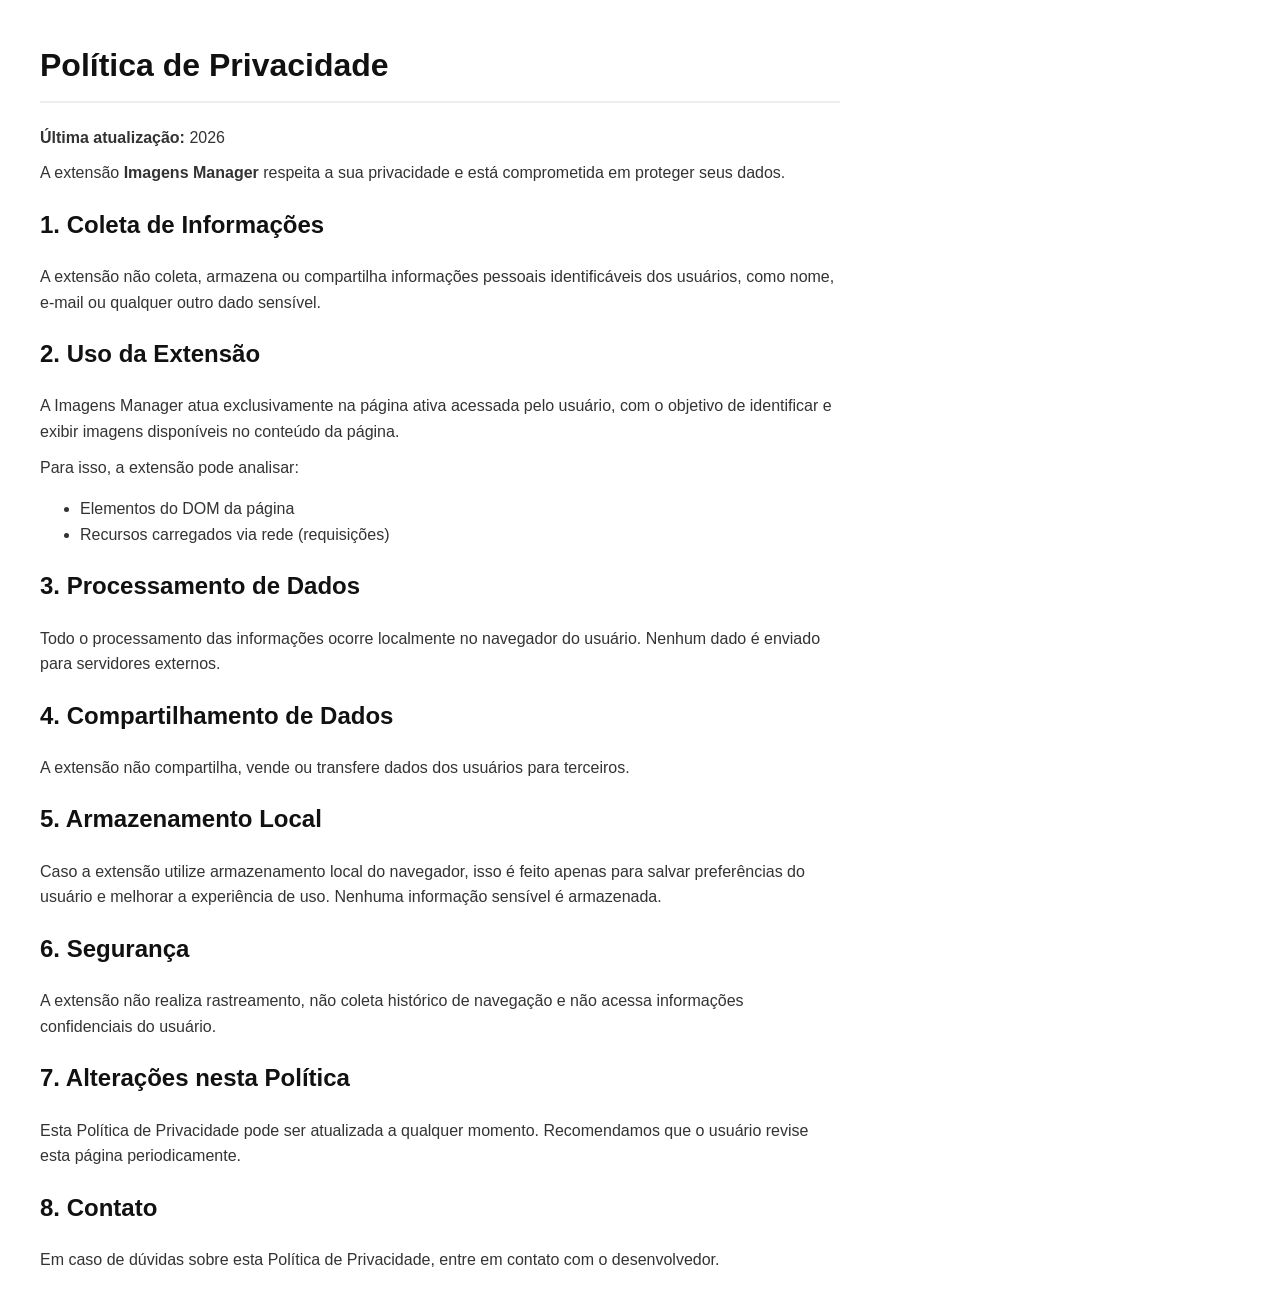
<file: privacy/imagens-manager-by-Eluander.html>
<!DOCTYPE html>
<html lang="pt-BR">
<head>
    <meta charset="UTF-8">
    <meta name="viewport" content="width=device-width, initial-scale=1.0">
    <title>Política de Privacidade - Imagens Manager</title>
    <style>
        body {
            font-family: Arial, sans-serif;
            line-height: 1.6;
            margin: 40px;
            max-width: 800px;
            color: #333;
        }
        h1, h2 {
            color: #111;
        }
        h1 {
            border-bottom: 2px solid #eee;
            padding-bottom: 10px;
        }
        p {
            margin: 10px 0;
        }
        .container {
            margin: auto;
        }
    </style>
</head>
<body>
    <div class="container">
        <h1>Política de Privacidade</h1>
        <p><strong>Última atualização:</strong> 2026</p>

        <p>
            A extensão <strong>Imagens Manager</strong> respeita a sua privacidade e está comprometida em proteger seus dados.
        </p>

        <h2>1. Coleta de Informações</h2>
        <p>
            A extensão não coleta, armazena ou compartilha informações pessoais identificáveis dos usuários, como nome, e-mail ou qualquer outro dado sensível.
        </p>

        <h2>2. Uso da Extensão</h2>
        <p>
            A Imagens Manager atua exclusivamente na página ativa acessada pelo usuário, com o objetivo de identificar e exibir imagens disponíveis no conteúdo da página.
        </p>
        <p>
            Para isso, a extensão pode analisar:
        </p>
        <ul>
            <li>Elementos do DOM da página</li>
            <li>Recursos carregados via rede (requisições)</li>
        </ul>

        <h2>3. Processamento de Dados</h2>
        <p>
            Todo o processamento das informações ocorre localmente no navegador do usuário. Nenhum dado é enviado para servidores externos.
        </p>

        <h2>4. Compartilhamento de Dados</h2>
        <p>
            A extensão não compartilha, vende ou transfere dados dos usuários para terceiros.
        </p>

        <h2>5. Armazenamento Local</h2>
        <p>
            Caso a extensão utilize armazenamento local do navegador, isso é feito apenas para salvar preferências do usuário e melhorar a experiência de uso. Nenhuma informação sensível é armazenada.
        </p>

        <h2>6. Segurança</h2>
        <p>
            A extensão não realiza rastreamento, não coleta histórico de navegação e não acessa informações confidenciais do usuário.
        </p>

        <h2>7. Alterações nesta Política</h2>
        <p>
            Esta Política de Privacidade pode ser atualizada a qualquer momento. Recomendamos que o usuário revise esta página periodicamente.
        </p>

        <h2>8. Contato</h2>
        <p>
            Em caso de dúvidas sobre esta Política de Privacidade, entre em contato com o desenvolvedor.
        </p>
    </div>
</body>
</html>
</file>
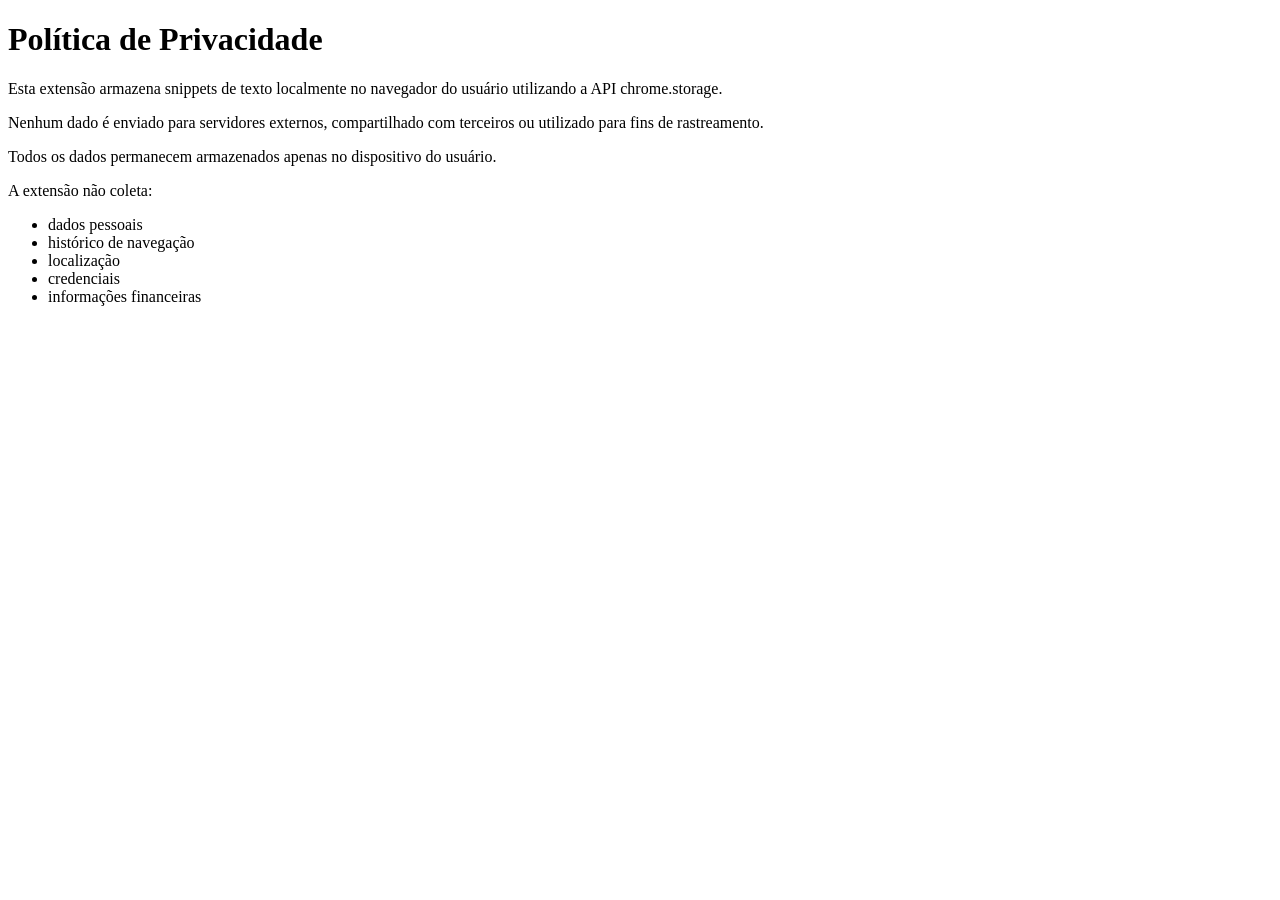
<file: privacy/snippets-by-Eluander.html>
<!DOCTYPE html>
<html lang="pt-BR">
<head>
  <meta charset="UTF-8">
  <title>Política de Privacidade</title>
</head>
<body>
  <h1>Política de Privacidade</h1>

  <p>
    Esta extensão armazena snippets de texto localmente no navegador do usuário utilizando a API chrome.storage.
  </p>

  <p>
    Nenhum dado é enviado para servidores externos, compartilhado com terceiros ou utilizado para fins de rastreamento.
  </p>

  <p>
    Todos os dados permanecem armazenados apenas no dispositivo do usuário.
  </p>

  <p>A extensão não coleta:</p>

  <ul>
    <li>dados pessoais</li>
    <li>histórico de navegação</li>
    <li>localização</li>
    <li>credenciais</li>
    <li>informações financeiras</li>
  </ul>
</body>
</html>
</file>
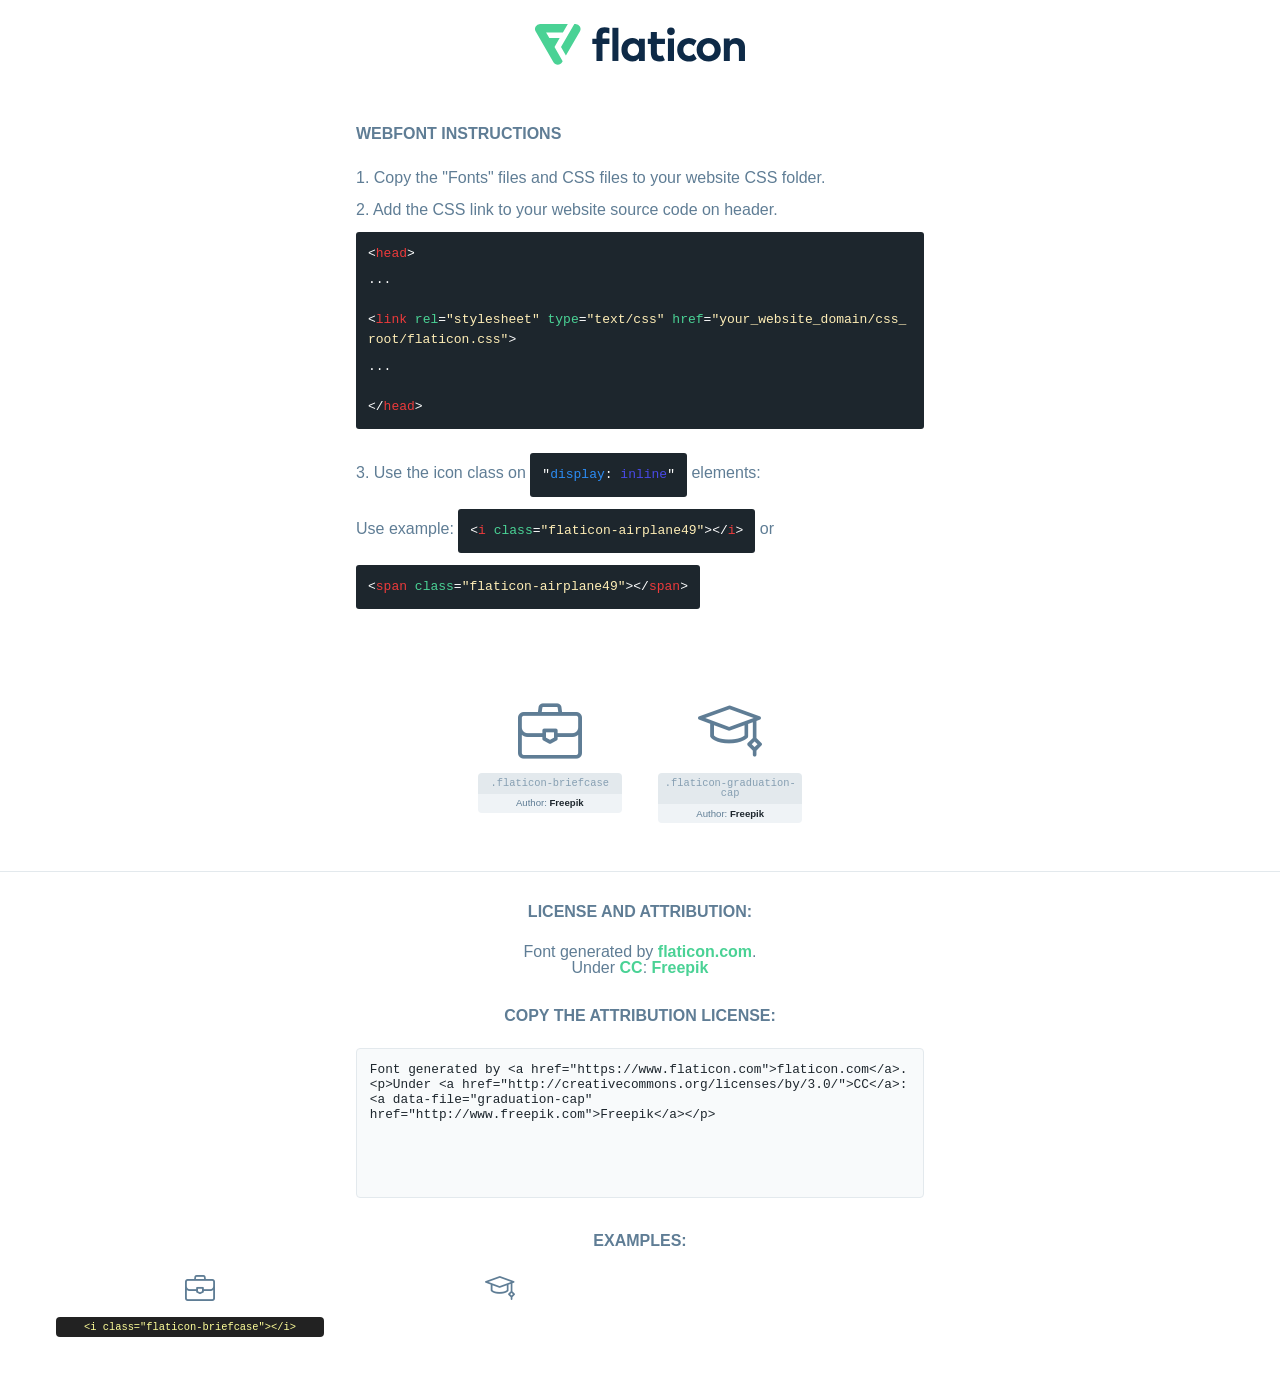
<file: fonts/flaticon-font/flaticon.html>
<!DOCTYPE html>
<html lang="en">
<head>
    <title>Flaticon Webfont</title>
    <link rel="stylesheet" type="text/css" href="flaticon.css"/>
    <meta charset="UTF-8">
    <style>
        html, body, div, span, applet, object, iframe,
        h1, h2, h3, h4, h5, h6, p, blockquote, pre,
        a, abbr, acronym, address, big, cite, code,
        del, dfn, em, img, ins, kbd, q, s, samp,
        small, strike, strong, sub, sup, tt, var,
        b, u, i, center,
        dl, dt, dd, ol, ul, li,
        fieldset, form, label, legend,
        table, caption, tbody, tfoot, thead, tr, th, td,
        article, aside, canvas, details, embed,
        figure, figcaption, footer, header, hgroup,
        menu, nav, output, ruby, section, summary,
        time, mark, audio, video {
            margin: 0;
            padding: 0;
            border: 0;
            font-size: 100%;
            font: inherit;
            vertical-align: baseline;
        }

        /* HTML5 display-role reset for older browsers */
        article, aside, details, figcaption, figure,
        footer, header, hgroup, menu, nav, section {
            display: block;
        }

        body {
            line-height: 1;
        }

        ol, ul {
            list-style: none;
        }

        blockquote, q {
            quotes: none;
        }

        blockquote:before, blockquote:after,
        q:before, q:after {
            content: '';
            content: none;
        }

        table {
            border-collapse: collapse;
            border-spacing: 0;
        }

        body {
            font-family: Helvetica, Arial, sans-serif;
            font-size: 16px;
            color: #5f7d95;
        }

        a {
            color: #4AD295;
            font-weight: bold;
            text-decoration: none;
        }

        * {
            -moz-box-sizing: border-box;
            -webkit-box-sizing: border-box;
            box-sizing: border-box;
            margin: 0;
            padding: 0;
        }

        [class^="flaticon-"]:before, [class*=" flaticon-"]:before, [class^="flaticon-"]:after, [class*=" flaticon-"]:after {
            font-family: Flaticon;
            font-size: 30px;
            font-style: normal;
            margin-left: 20px;
            color: #333;
        }

        .wrapper {
            max-width: 600px;
            margin: auto;
            padding: 0 1em;
        }

        .title {
            margin-bottom: 24px;
            text-transform: uppercase;
            font-weight: bold;
        }

        header {
            text-align: center;
            padding: 24px;
        }

        header .logo {
            width: 210px;
            height: auto;
            border: none;
            display: inline-block;
        }

        header strong {
            font-size: 28px;
            font-weight: 500;
            vertical-align: middle;
        }

        .demo {
            margin: 2em auto;
            line-height: 1.25em;
        }

        .demo ul li {
            margin-bottom: 12px;
        }

        .demo ul li code {
            background-color: #1D262D;
            border-radius: 3px;
            padding: 12px;
            display: inline-block;
            color: #fff;
            font-family: Consolas, Monaco, Lucida Console, Liberation Mono, DejaVu Sans Mono, Bitstream Vera Sans Mono, Courier New, monospace;
            font-weight: lighter;
            margin-top: 12px;
            font-size: 13px;
            word-break: break-all;
        }

        .demo ul li code .red {
            color: #EC3A3B;
        }

        .demo ul li code .green {
            color: #4AD295;
        }

        .demo ul li code .yellow {
            color: #FFEEB6;
        }

        .demo ul li code .blue {
            color: #2C8CF4;
        }

        .demo ul li code .purple {
            color: #4949E7;
        }

        .demo ul li code .dots {
            margin-top: 0.5em;
            display: block;
        }

        #glyphs {
            border-bottom: 1px solid #E3E9ED;
            padding: 2em 0;
            text-align: center;
        }

        .glyph {
            display: inline-block;
            width: 9em;
            margin: 1em;
            text-align: center;
            vertical-align: top;
            background: #FFF;
        }

        .glyph .flaticon {
            padding: 10px;
            display: block;
            font-family: "Flaticon";
            font-size: 64px;
            line-height: 1;
        }

        .glyph .flaticon:before {
            font-size: 64px;
            color: #5f7d95;
            margin-left: 0;
        }

        .class-name {
            font-size: 0.65em;
            background-color: #E3E9ED;
            color: #869FB2;
            border-radius: 4px 4px 0 0;
            padding: 0.5em;
            font-family: Consolas, Monaco, Lucida Console, Liberation Mono, DejaVu Sans Mono, Bitstream Vera Sans Mono, Courier New, monospace;
        }

        .author-name {
            font-size: 0.6em;
            background-color: #EFF3F6;
            border-top: 0;
            border-radius: 0 0 4px 4px;
            padding: 0.5em;
        }

        .author-name a {
            color: #1D262D;
        }

        .class-name:last-child {
            font-size: 10px;
            color: #888;
        }

        .class-name:last-child a {
            font-size: 10px;
            color: #555;
        }

        .glyph > input {
            display: block;
            width: 100px;
            margin: 5px auto;
            text-align: center;
            font-size: 12px;
            cursor: text;
        }

        .glyph > input.icon-input {
            font-family: "Flaticon";
            font-size: 16px;
            margin-bottom: 10px;
        }

        .attribution .title {
            margin-top: 2em;
        }

        .attribution textarea {
            background-color: #F8FAFB;
            color: #1D262D;
            padding: 1em;
            border: none;
            box-shadow: none;
            border: 1px solid #E3E9ED;
            border-radius: 4px;
            resize: none;
            width: 100%;
            height: 150px;
            font-size: 0.8em;
            font-family: Consolas, Monaco, Lucida Console, Liberation Mono, DejaVu Sans Mono, Bitstream Vera Sans Mono, Courier New, monospace;
            -webkit-appearance: none;
        }

        .attribution textarea:hover {
            border-color: #CFD9E0;
        }

        .attribution textarea:focus {
            border-color: #4AD295;
        }

        .iconsuse {
            margin: 2em auto;
            text-align: center;
            max-width: 1200px;
        }

        .iconsuse:after {
            content: '';
            display: table;
            clear: both;
        }

        .iconsuse .image {
            float: left;
            width: 25%;
            padding: 0 1em;
        }

        .iconsuse .image p {
            margin-bottom: 1em;
        }

        .iconsuse .image span {
            display: block;
            font-size: 0.65em;
            background-color: #222;
            color: #fff;
            border-radius: 4px;
            padding: 0.5em;
            color: #FFFF99;
            margin-top: 1em;
            font-family: Consolas, Monaco, Lucida Console, Liberation Mono, DejaVu Sans Mono, Bitstream Vera Sans Mono, Courier New, monospace;
        }

        .flaticon:before {
            color: #5f7d95;
        }

        #footer {
            text-align: center;
            background-color: #1D262D;
            color: #869FB2;
            padding: 12px;
            font-size: 14px;
        }

        #footer a {
            font-weight: normal;
        }

        @media (max-width: 960px) {
            .iconsuse .image {
                width: 50%;
            }
        }

        .preview {
            width: 100px;
            display: inline-block;
            margin: 10px;
        }

        .preview .inner {
            display: inline-block;
            width: 100%;
            text-align: center;
            background: #f5f5f5;
            -webkit-border-radius: 3px 3px 0 0;
            -moz-border-radius: 3px 3px 0 0;
            border-radius: 3px 3px 0 0;
        }

        .preview .inner  {
            line-height: 85px;
            font-size: 40px;
            color: #333;
        }

        .label {
            display: inline-block;
            width: 100%;
            box-sizing: border-box;
            padding: 5px;
            font-size: 10px;
            font-family: Monaco, monospace;
            color: #666;
            white-space: nowrap;
            overflow: hidden;
            text-overflow: ellipsis;
            background: #ddd;
            -webkit-border-radius: 0 0 3px 3px;
            -moz-border-radius: 0 0 3px 3px;
            border-radius: 0 0 3px 3px;
            color: #666;
        }
    </style>
</head>
<body>
    <header>
        <a href="https://www.flaticon.com/" target="_blank" class="logo">
            <svg xmlns="http://www.w3.org/2000/svg" viewBox="0 0 394.3 76.5">
                <path d="M156.6,69.4H145.3V7.1h11.3Z" style="fill:#0e2a47"/>
                <path d="M206.2,69.4h-11V64.8a15.4,15.4,0,0,1-12.6,5.7c-11.6,0-20.3-9.5-20.3-22.1s8.8-22.1,20.3-22.1a15.4,15.4,0,0,1,12.6,5.8V27.5h11Zm-32.4-21c0,6.4,4.2,11.6,10.8,11.6s10.8-4.9,10.8-11.6-4.4-11.6-10.8-11.6S173.9,42,173.9,48.4Z"
                      style="fill:#0e2a47"/>
                <path d="M262.5,13.7a7.2,7.2,0,0,1-14.4,0,7.2,7.2,0,1,1,14.4,0ZM261,69.4H249.6v-42H261Z"
                      style="fill:#0e2a47"/>
                <path id="_Trazado_" data-name="&lt;Trazado&gt;"
                      d="M139.6,17.8a16.6,16.6,0,0,0-8-1.4c-3.2.4-4.9,2-4.9,5.9v5.1h13V37.5h-13v32H115.4v-32h-7.8v-10h7.8V22.2c0-9.9,5.2-16.3,15-16.3a23.4,23.4,0,0,1,9.3,1.8Z"
                      style="fill:#0e2a47"/>
                <path d="M235.1,60c-3.5,0-6.3-1.9-6.3-7.1V37.5H244v-10H228.8V15H217.5V27.5h-5.7v10h5.7V53.7c0,10.9,5.3,16.8,15.7,16.8A22.9,22.9,0,0,0,244,68l-4.3-9.1A12.3,12.3,0,0,1,235.1,60Z"
                      style="fill:#0e2a47"/>
                <path d="M348.9,48.4c0,12.6-9.7,22.1-22.7,22.1s-22.7-9.4-22.7-22.1,9.6-22.1,22.7-22.1S348.9,35.8,348.9,48.4Zm-33.9,0c0,6.8,4.8,11.6,11.1,11.6s11.2-4.8,11.2-11.6-4.8-11.6-11.2-11.6S315.1,41.6,315.1,48.4Z"
                      style="fill:#0e2a47"/>
                <path d="M394.3,42.7V69.4H382.9V46.3c0-6.1-3-9.4-8.2-9.4s-8.9,3.2-8.9,9.5v23H354.6v-42h11v4.9c3-4.5,7.6-6.1,12.3-6.1C387.5,26.3,394.3,33,394.3,42.7Z"
                      style="fill:#0e2a47"/>
                <path d="M298,55.7h0a12.4,12.4,0,0,1-8.2,4.2h-.9l-1.8-.2a10,10,0,0,1-7.4-5.6,13.2,13.2,0,0,1-1.2-5.8,13,13,0,0,1,1.3-5.9,10.1,10.1,0,0,1,7.5-5.5h2.4a11.7,11.7,0,0,1,8.3,4.2l5.5-9.6a19.9,19.9,0,0,0-8.1-4.3,23.4,23.4,0,0,0-6.1-.8,25.2,25.2,0,0,0-7.5,1.1,20.9,20.9,0,0,0-8,4.6,21.9,21.9,0,0,0-6.8,16.4,21.9,21.9,0,0,0,6.7,16.3,20.9,20.9,0,0,0,8,4.6,25.2,25.2,0,0,0,7.7,1.2,23.6,23.6,0,0,0,6.2-.8,20,20,0,0,0,8.1-4.4Z"
                      style="fill:#0e2a47"/>
                <path d="M46.3,26.5H26.9L20.8,16H52.4L61.6,0H9.4A9.3,9.3,0,0,0,1.3,4.7a9.3,9.3,0,0,0,0,9.4L34.6,71.8a9.4,9.4,0,0,0,16.2,0l1.1-1.9L36.6,43.3Z"
                      style="fill:#4ad295"/>
                <path d="M84.2,4.7A9.3,9.3,0,0,0,76.1,0H73.8l-25,43.3,9.2,16L84.2,14A9.3,9.3,0,0,0,84.2,4.7Z"
                      style="fill:#4ad295"/>
            </svg>
        </a>
    </header>
    <section class="demo wrapper">

        <p class="title">Webfont Instructions</p>

        <ul>
            <li>
                <span class="num">1. </span>Copy the "Fonts" files and CSS files to your website CSS folder.
            </li>
            <li>
                <span class="num">2. </span>Add the CSS link to your website source code on header.
                <code class="big">
                    &lt;<span class="red">head</span>&gt;
                    <br/><span class="dots">...</span>
                    <br/>&lt;<span class="red">link</span> <span class="green">rel</span>=<span
                        class="yellow">"stylesheet"</span> <span class="green">type</span>=<span
                        class="yellow">"text/css"</span> <span class="green">href</span>=<span class="yellow">"your_website_domain/css_root/flaticon.css"</span>&gt;
                    <br/><span class="dots">...</span>
                    <br/>&lt;/<span class="red">head</span>&gt;
                </code>
            </li>

            <li>
                <p>
                    <span class="num">3. </span>Use the icon class on <code>"<span class="blue">display</span>:<span
                        class="purple"> inline</span>"</code> elements:
                    <br/>
                    Use example: <code>&lt;<span class="red">i</span> <span class="green">class</span>=<span class="yellow">&quot;flaticon-airplane49&quot;</span>&gt;&lt;/<span
                        class="red">i</span>&gt;</code> or <code>&lt;<span class="red">span</span> <span
                        class="green">class</span>=<span class="yellow">&quot;flaticon-airplane49&quot;</span>&gt;&lt;/<span
                        class="red">span</span>&gt;</code>
            </li>
        </ul>

    </section>
    <section id="glyphs">
            <div class="glyph">
                <i class="flaticon flaticon-briefcase"></i>
                <div class="class-name">.flaticon-briefcase</div>
                <div class="author-name">Author: <a data-file="briefcase" href="http://www.freepik.com">Freepik</a> </div>
            </div>

            <div class="glyph">
                <i class="flaticon flaticon-graduation-cap"></i>
                <div class="class-name">.flaticon-graduation-cap</div>
                <div class="author-name">Author: <a data-file="graduation-cap" href="http://www.freepik.com">Freepik</a> </div>
            </div>

    </section>

    <section class="attribution wrapper"   style="text-align:center;">

        <div class="title">License and attribution:</div><div class="attrDiv">Font generated by <a href="https://www.flaticon.com">flaticon.com</a>. <div><p>Under <a href="http://creativecommons.org/licenses/by/3.0/">CC</a>: <a data-file="graduation-cap" href="http://www.freepik.com">Freepik</a></p>  </div>
        </div>
        <div class="title">Copy the Attribution License:</div>

        <textarea onclick="this.focus();this.select();">Font generated by &lt;a href=&quot;https://www.flaticon.com&quot;&gt;flaticon.com&lt;/a&gt;. <p>Under <a href="http://creativecommons.org/licenses/by/3.0/">CC</a>: <a data-file="graduation-cap" href="http://www.freepik.com">Freepik</a></p> 
        </textarea>

    </section>

    <section class="iconsuse">

        <div class="title">Examples:</div>
            <div class="image">
                <p>
                    <i class="flaticon flaticon-briefcase"></i>
                    <span>&lt;i class=&quot;flaticon-briefcase&quot;&gt;&lt;/i&gt;</span>
                </p>
            </div>
            <div class="image">
                <p>
                    <i class="flaticon flaticon-graduation-cap"></i>
                    <spa
</file>
<file: fonts/flaticon-font/flaticon.css>
@font-face {
    font-family: "flaticon";
    src: url("./flaticon.ttf?19959793abe6cfe9ea84881b4b60c080") format("truetype"),
url("./flaticon.woff?19959793abe6cfe9ea84881b4b60c080") format("woff"),
url("./flaticon.woff2?19959793abe6cfe9ea84881b4b60c080") format("woff2"),
url("./flaticon.eot?19959793abe6cfe9ea84881b4b60c080#iefix") format("embedded-opentype"),
url("./flaticon.svg?19959793abe6cfe9ea84881b4b60c080#flaticon") format("svg");
}

i[class^="flaticon-"]:before, i[class*=" flaticon-"]:before {
    font-family: flaticon !important;
    font-style: normal;
    font-weight: normal !important;
    font-variant: normal;
    text-transform: none;
    line-height: 1;
    -webkit-font-smoothing: antialiased;
    -moz-osx-font-smoothing: grayscale;
}

.flaticon-briefcase:before {
    content: "\f101";
}
.flaticon-graduation-cap:before {
    content: "\f102";
}
</file>
